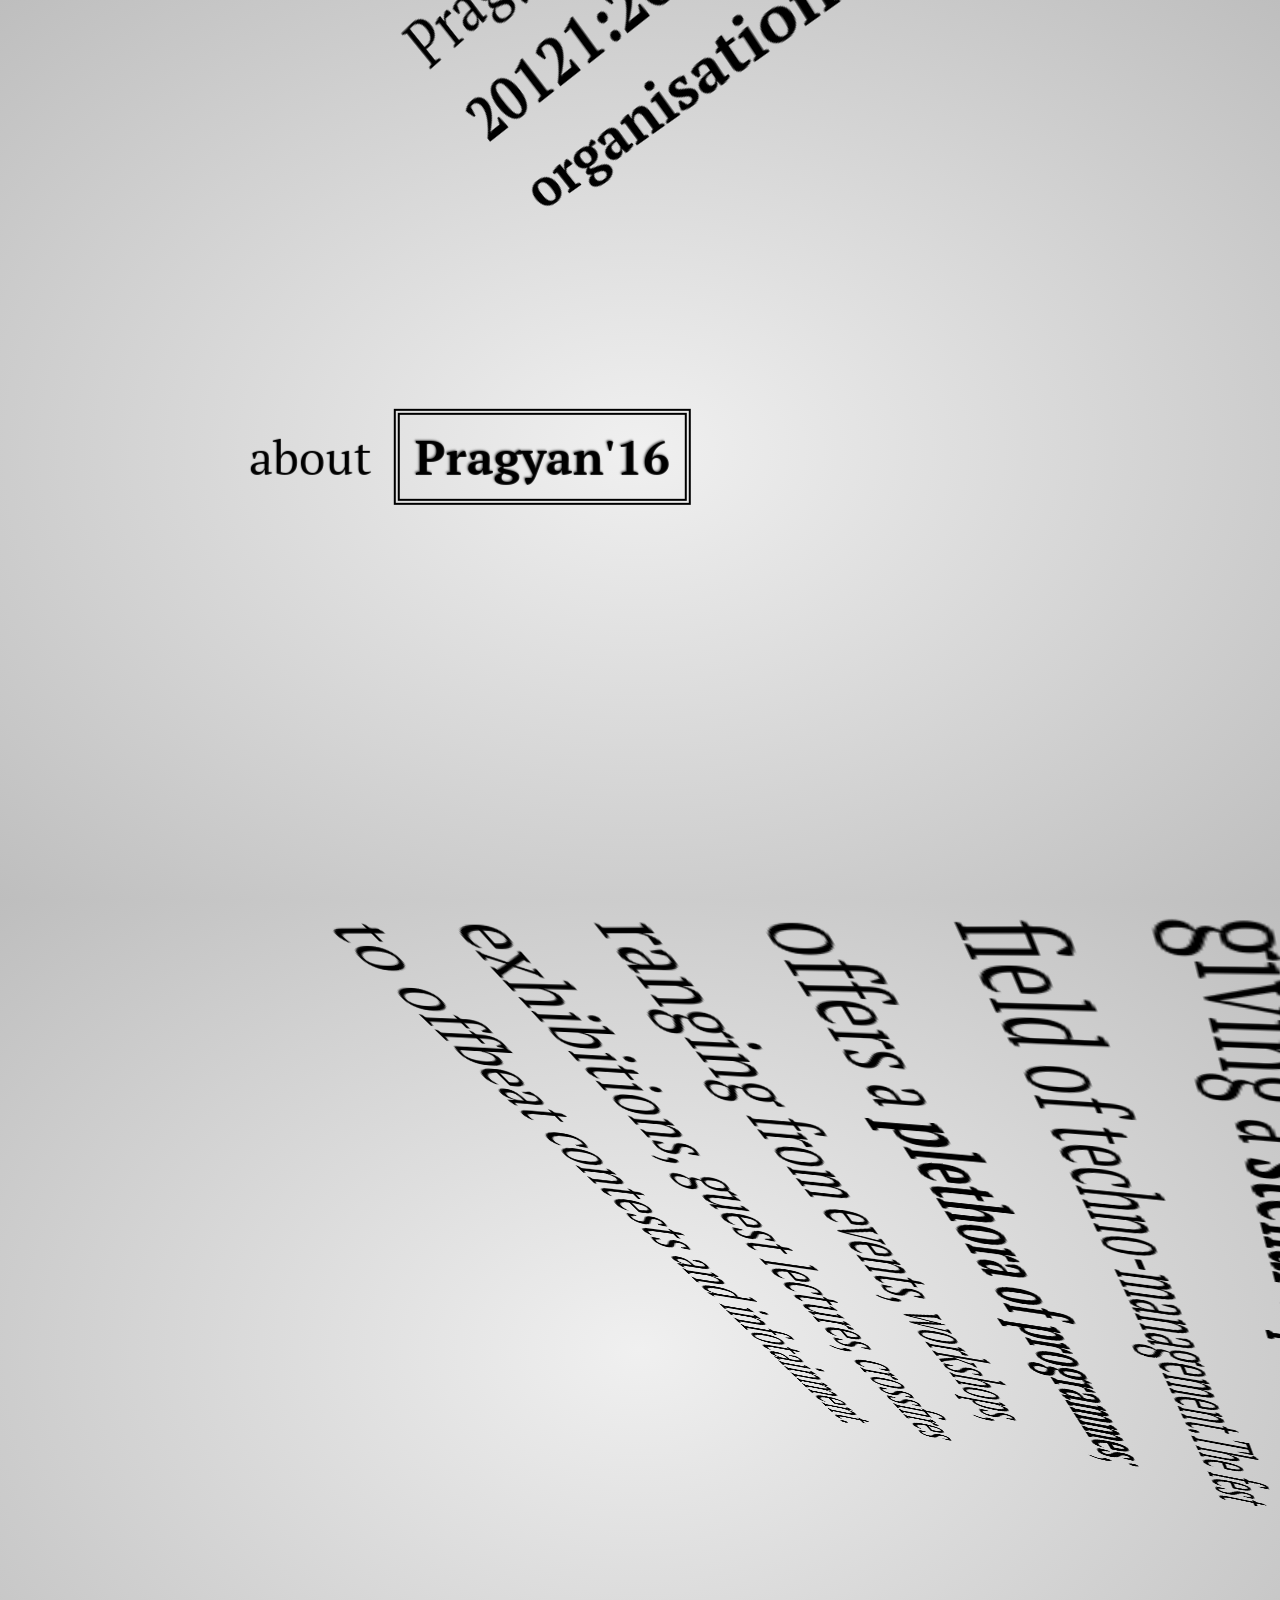
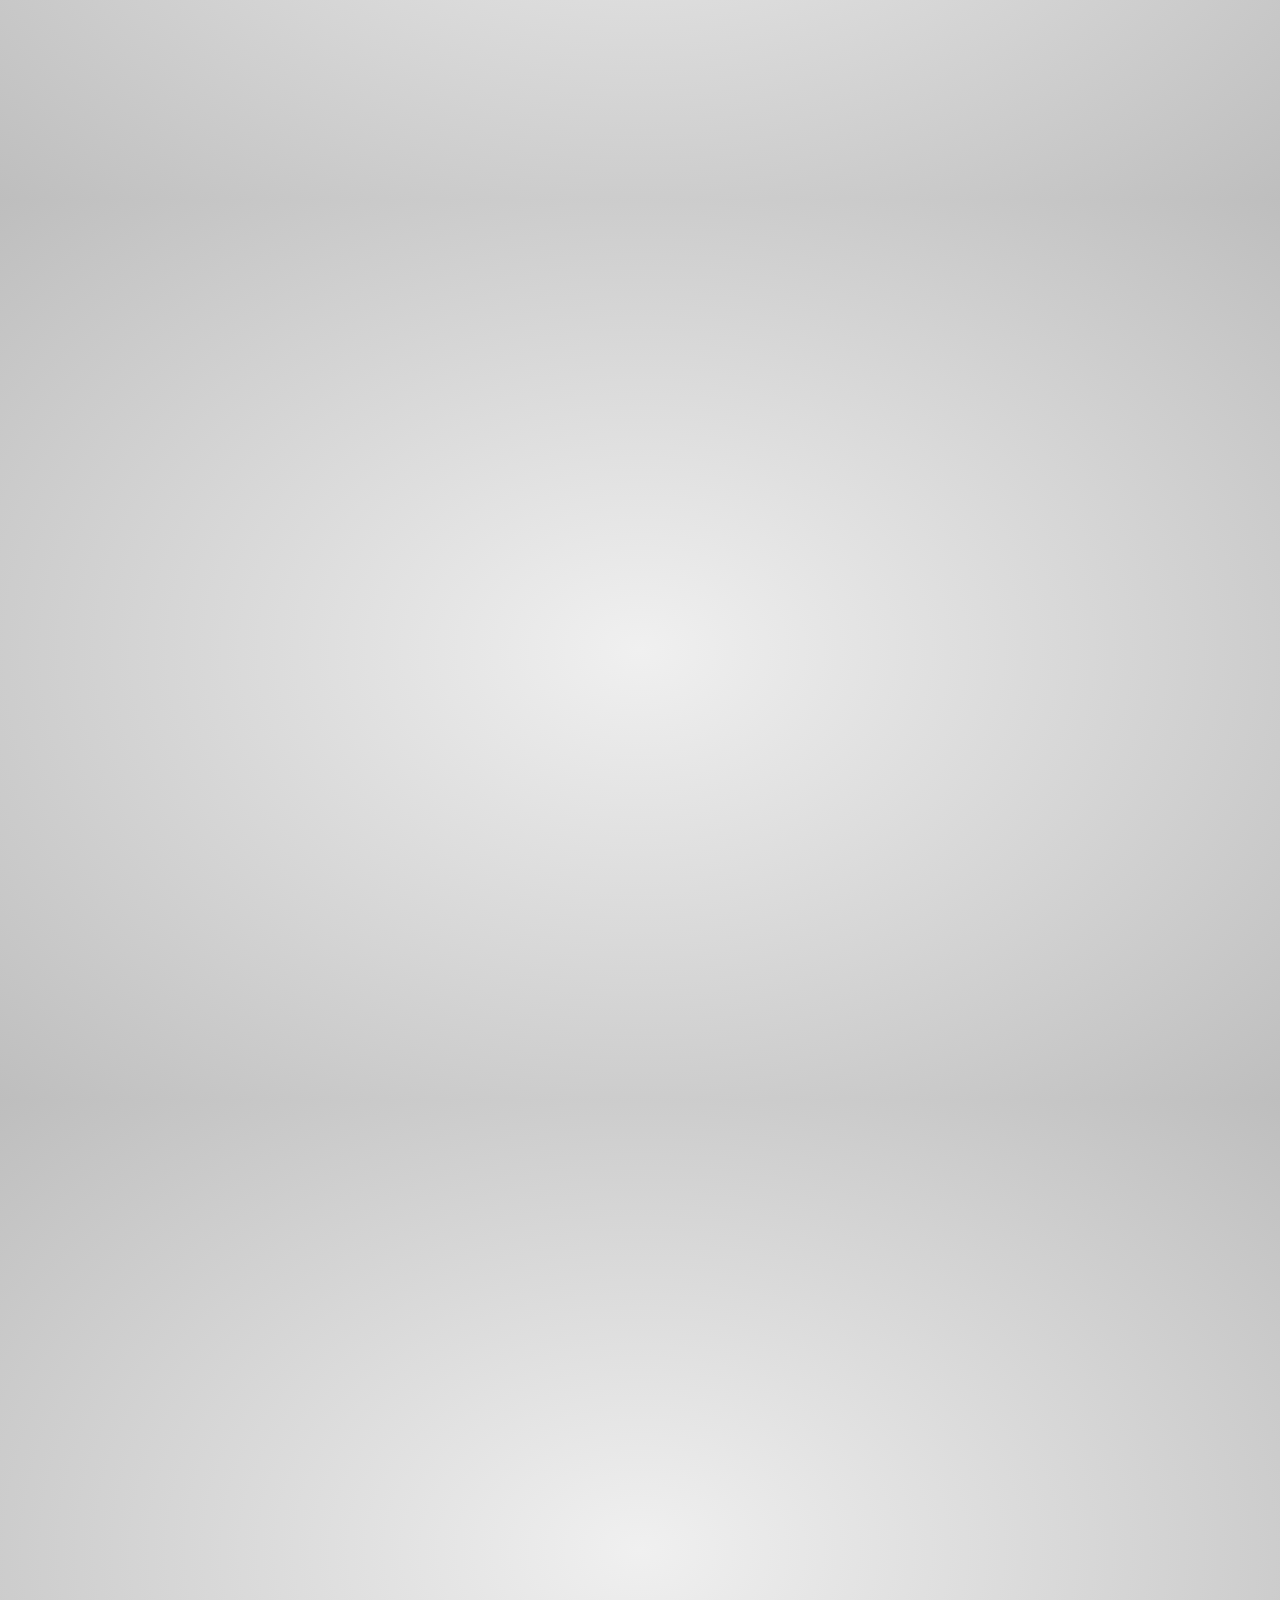
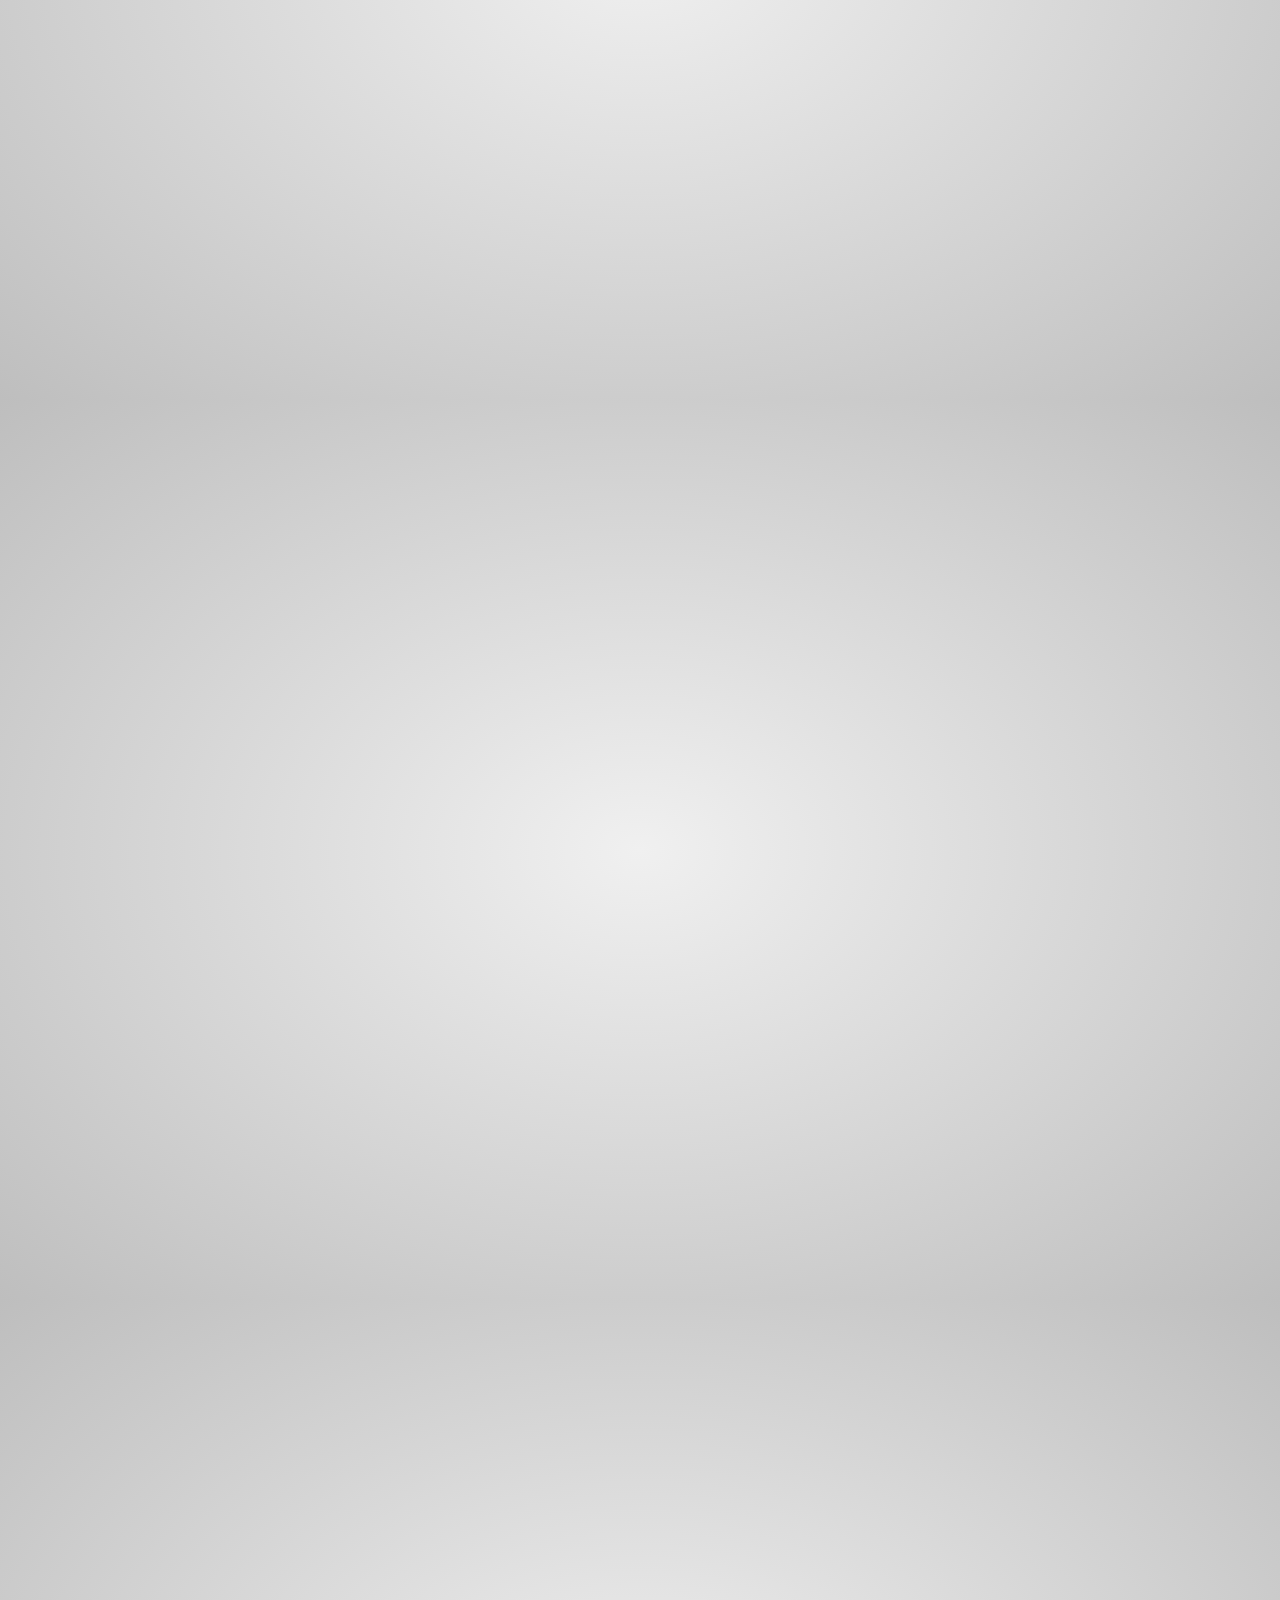
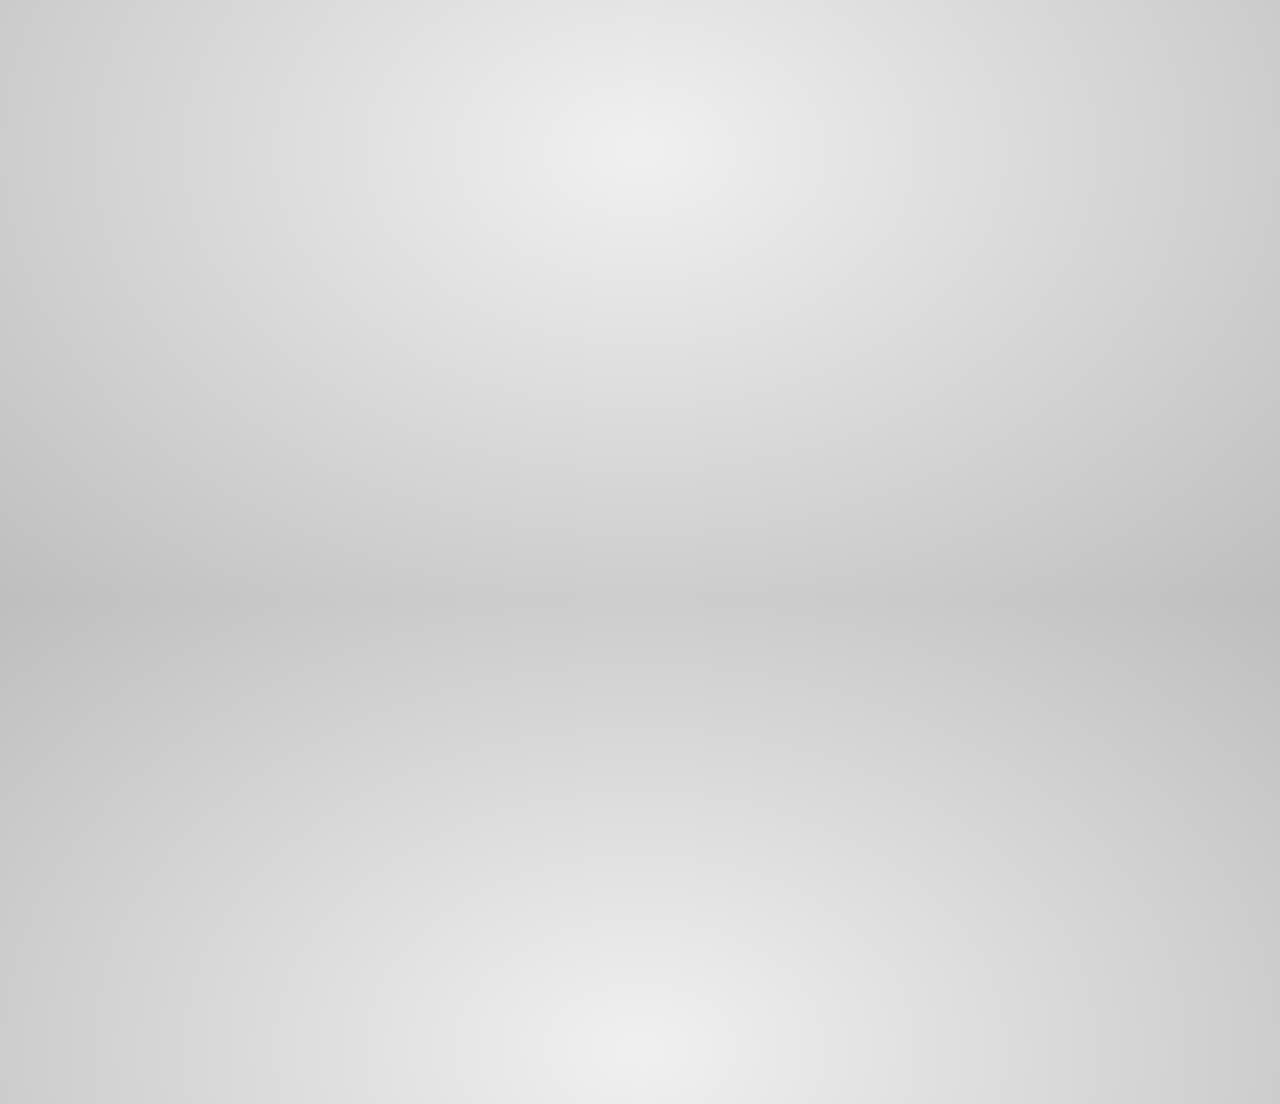
<file: about.html>
<!doctype html><html lang="en"><head> <meta charset="utf-8"/> <meta name="viewport" content="width=1024"/> <meta name="apple-mobile-web-app-capable" content="yes"/> <title>about pragyan</title> <meta name="description" content="Pragyan is an ISO 9001:2008 and ISO 20121:2012 certifiedstudent-run organisation."/> <meta name="author" content="Mradul Verma"/> <link href="http://fonts.googleapis.com/css?family=Open+Sans:regular,semibold,italic,italicsemibold|PT+Sans:400,700,400italic,700italic|PT+Serif:400,700,400italic,700italic" rel="stylesheet"/> <link href="css/impress.css" rel="stylesheet"/> </head><body><div class="fallback-message"> <p>Your browser <b>doesn't support the features required</b> by impress.js, so you are presented with a simplified version of this presentation.</p><p>For the best experience please use the latest <b>Chrome</b>, <b>Safari</b> or <b>Firefox</b> browser.</p></div><div id="impress"> <div id="about-pragyan" class="step" data-x="-1000" data-y="-1500" data-rotate-y="40" data-rotate="70"> <q>about <b><span class="pragyan"><a href="index.html"> Pragyan'16</a></span></b></q> </div><div class="step" data-x="-400" data-y="-1500" data-rotate-z="36"> <q>Pragyan is an <strong>ISO 9001:2008</strong> and <strong>ISO 20121:2012</strong> certified <strong>student-run organisation.</strong></q> </div><div class="step" data-x="1000" data-y="1500" data-rotate-y="70" data-z='300'> <q>As a <strong>techno-management fest</strong>, Pragyan has evolved into a significant embodiment that reveals to the <strong>world and students alike</strong>, the <strong>infinite opportunities in science and management.</strong></q> </div><div class="step" data-x="-3000" data-y="0" data-scale="4" data-z=-"5000" data-rotate-z="140"> <span>It is a <strong>four-day fest</strong> dedicated to giving a <strong>stellar experience</strong> in the field of techno-management.The fest offers a <strong>plethora of programmes</strong>; ranging from events, workshops, exhibitions, guest lectures, crossfires to offbeat contests and infotainment.</span> </div><div class="step" data-x="13600" data-y="3000" data-z="8000" data-rotate="90" data-rotate-z="63" data-rotate-y="96" data-scale="5"> <p>Attended by some of the most <strong>renown personalities</strong> of our time and with an international outreach in <strong>60 countries</strong>, Pragyan is a great platform for the realisation of dreams and new findings. </p></div><div class="step" data-x="8000" data-y="4200" data-z="-4000" data-rotate="180" data-scale="6"> <p>The <strong>talent</strong> displayed so far, promises not just a change in the future, but the <strong>future</strong> itself. Every edition of Pragyan has transcended its former and this tradition remains to continue into the future. </p></div>--> <div class="step" data-x="2825" data-y="2325" data-z="-3000" data-rotate="300" data-scale="1"> <p> We at Pragyan, are a committed and competitive team with an outlook to <strong>innovate and celebrate technology.</strong></p></div><div id="ing" class="step" data-x="3500" data-y="-8850" data-z="-5000" data-rotate="270" data-scale="6"> <p>We remain determined in our motive to pursue excellence towards the satisfaction of our participants and beneficiaries by providing quality services. We plan to achieve the same by constantly improving the quality of our events through innovation and by providing fair judgement.</p></div><div class="step" data-x="10000" data-y="-7300" data-scale="6"> <p>Conforming to the ISO 20121:2012 standards, Pragyan intends to be a <strong>sustainable event</strong>. Financially viable activities are carried out keeping in mind our environment and society by large. </p></div><div class="step" data-x="6300" data-y="-500" data-z="-7000" data-rotate="20" data-scale="4"> <q>Contributing to the society and bringing up viable solutions has remained the main idea of Pragyan. To achieve this goal, we also foster <strong>effective communication and promote professionalism</strong> amongst students of all ages.Thus, the promise of building a strong, innovative and sustainable world is kept every time.</q> </div><div class="step" data-x="2000" data-y="4000" data-scale="2" data-z="7000"> <p>Pragyan is unique as it believes in the creativity and power of man to think and <strong>conquer the impossible.</strong></p></div><div class="step" data-x="-2200" data-y="4300" data-z="-100" data-rotate-x="-40" data-rotate-y="10" data-scale="2"> <p>Pragyan's symbol - the <strong>wheel</strong> and this year, its theme: <strong>Mafia</strong>, represent the evolution of the world into infinite dimensions and ingenuity of complexity.</p></div><div class="step" data-x="3000" data-y="1500" data-rotate-z="9" data-rotate-y="63" data-scale="10"> <p><strong><em>Let's Fracternize! Let's Celebrate Technology!</em></strong></p></div></div><div class="hint"> <p>Use a spacebar or arrow keys to navigate</p></div><script>if ("ontouchstart" in document.documentElement){document.querySelector(".hint").innerHTML="<p>Tap on the left or right to navigate</p>";}</script> <script src="js/impress.js"></script><script>impress().init();</script> <script type="text/javascript" src="js/jquery-2.2.1.min.js"></script> <script type="text/javascript" src="js/main.js"></script></body></html>
</file>
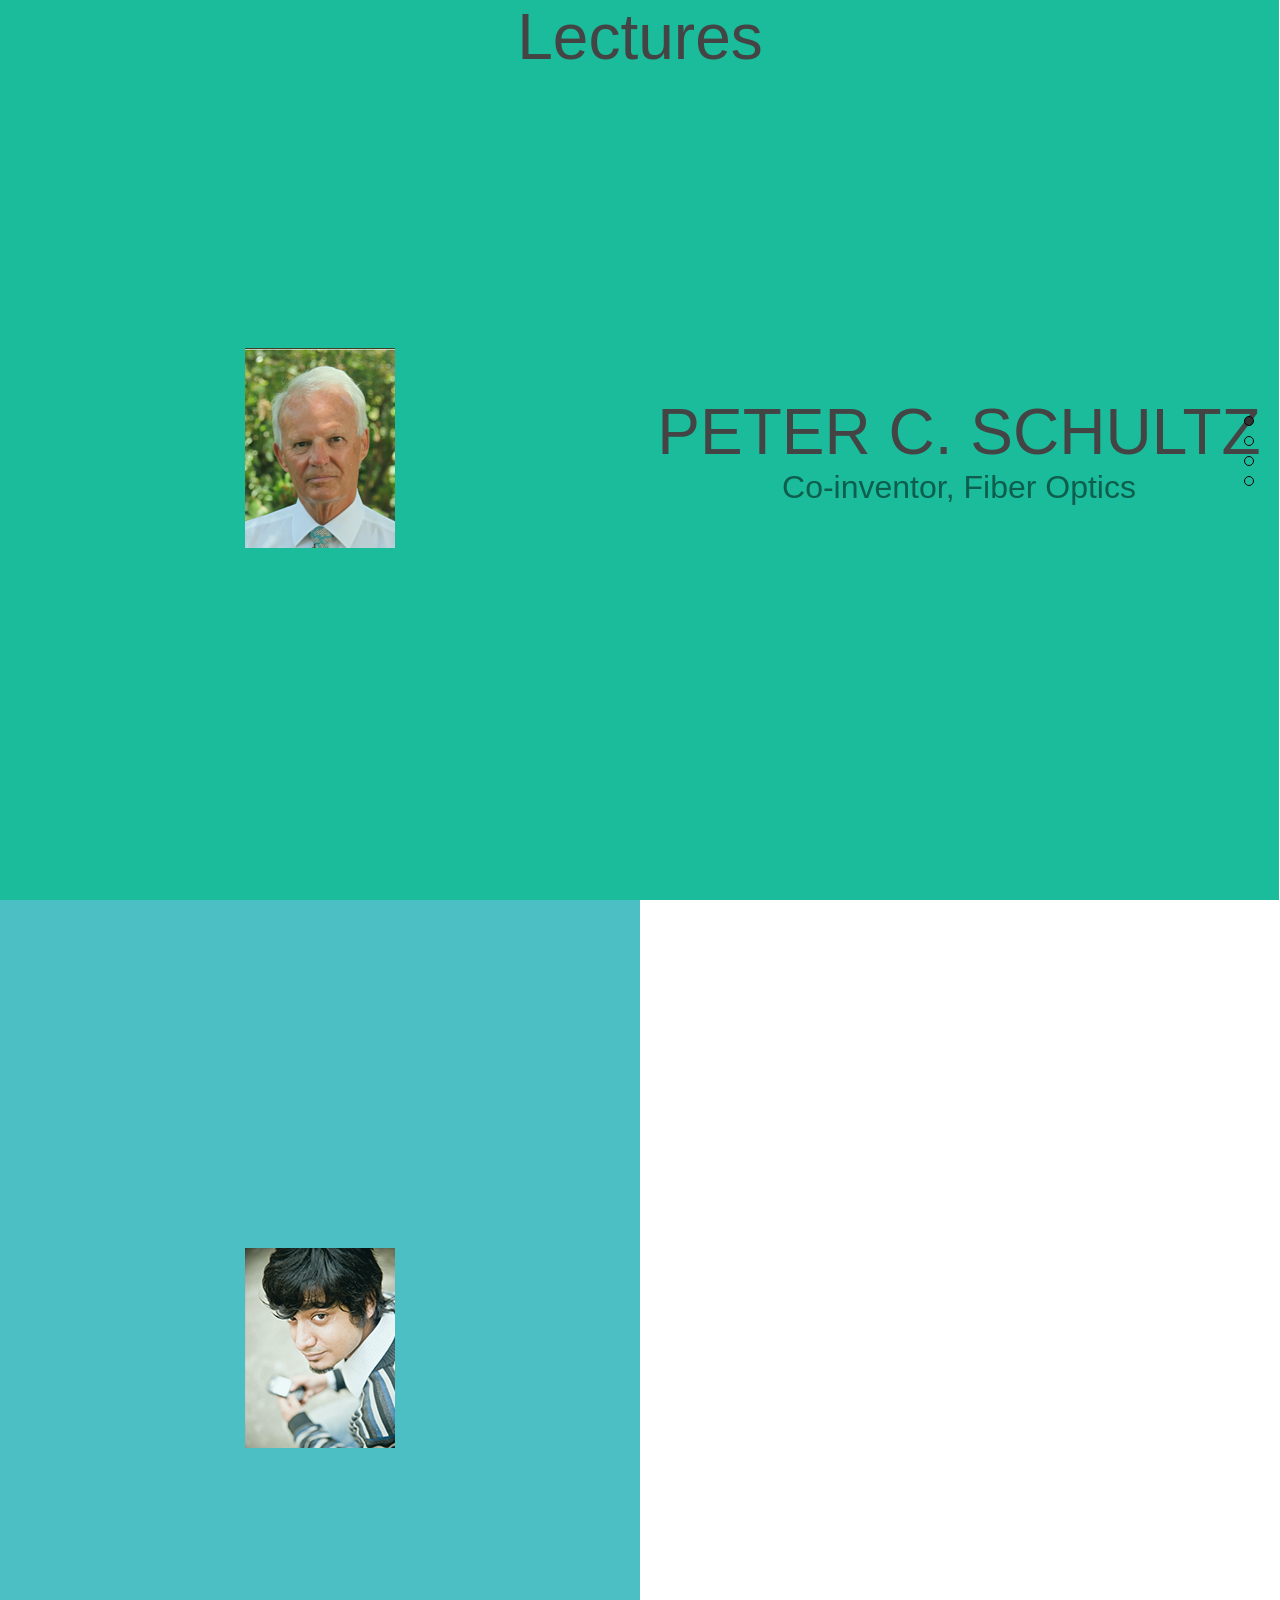
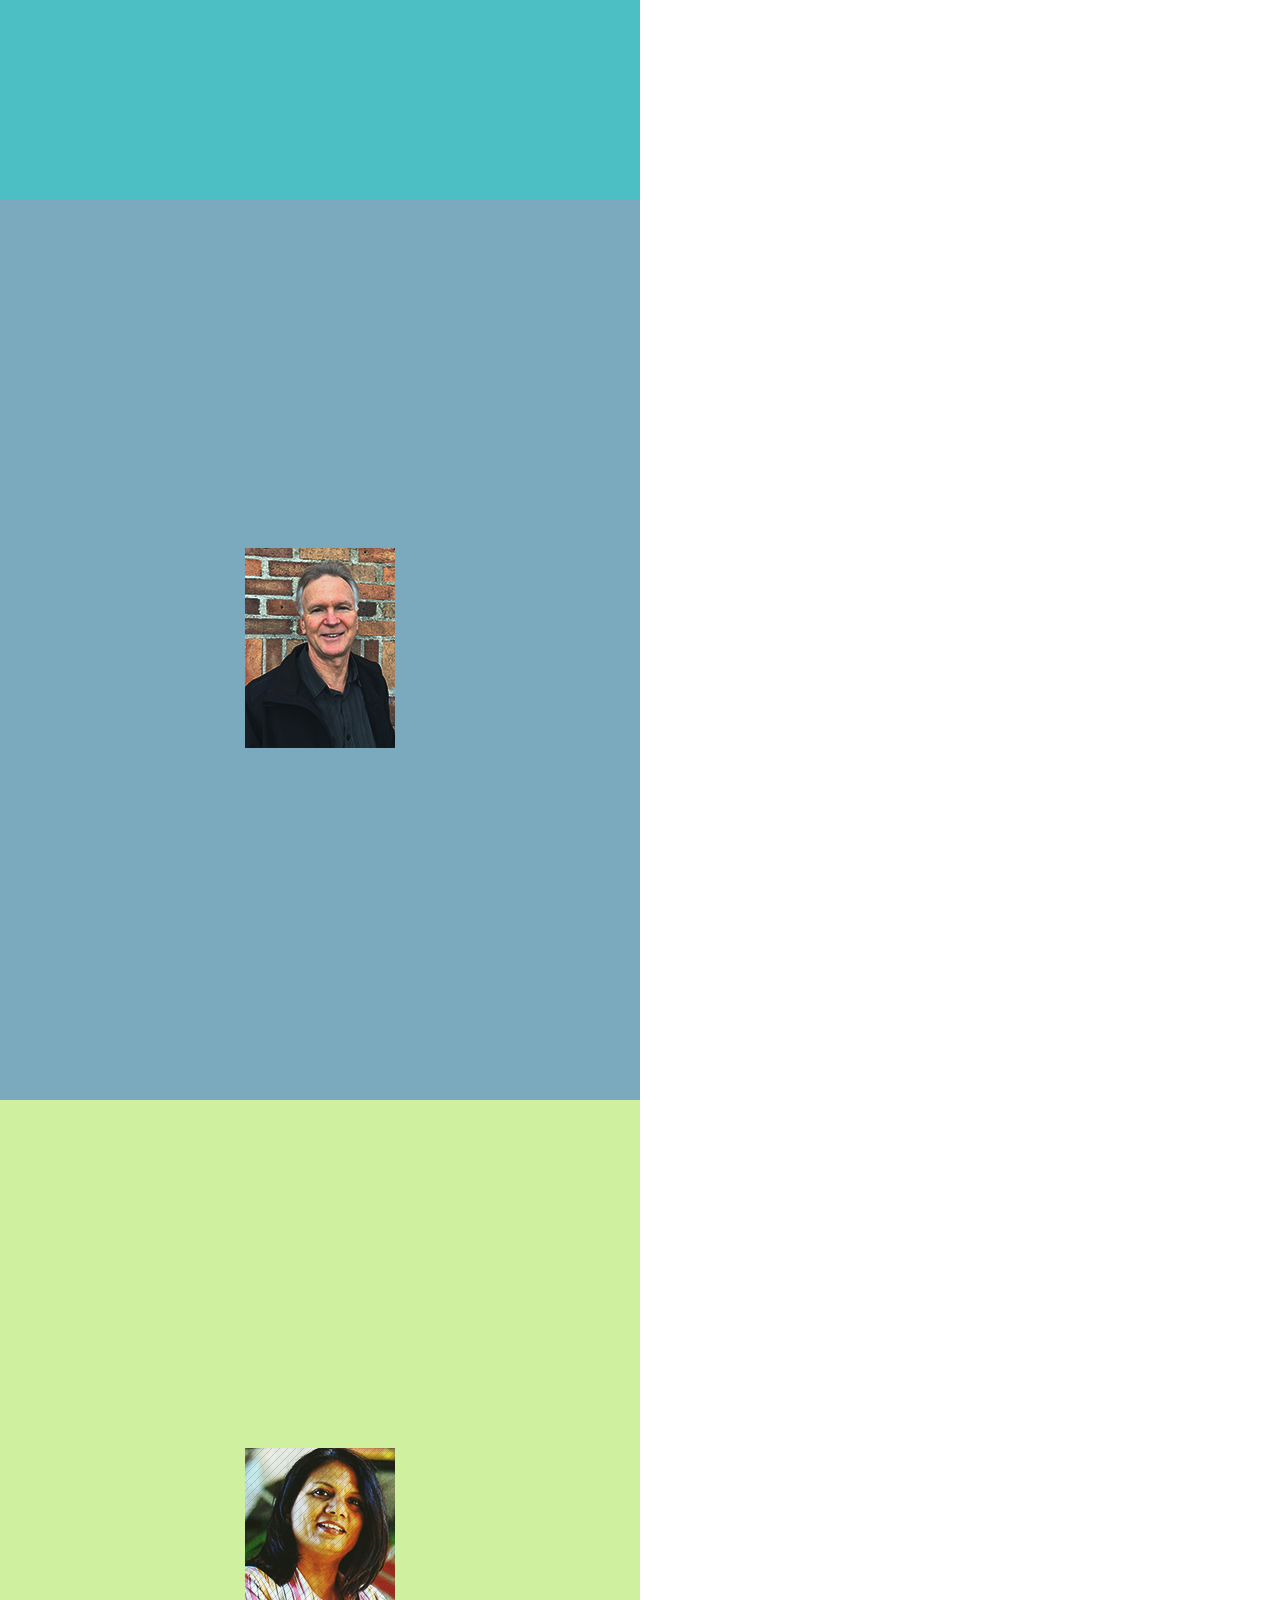
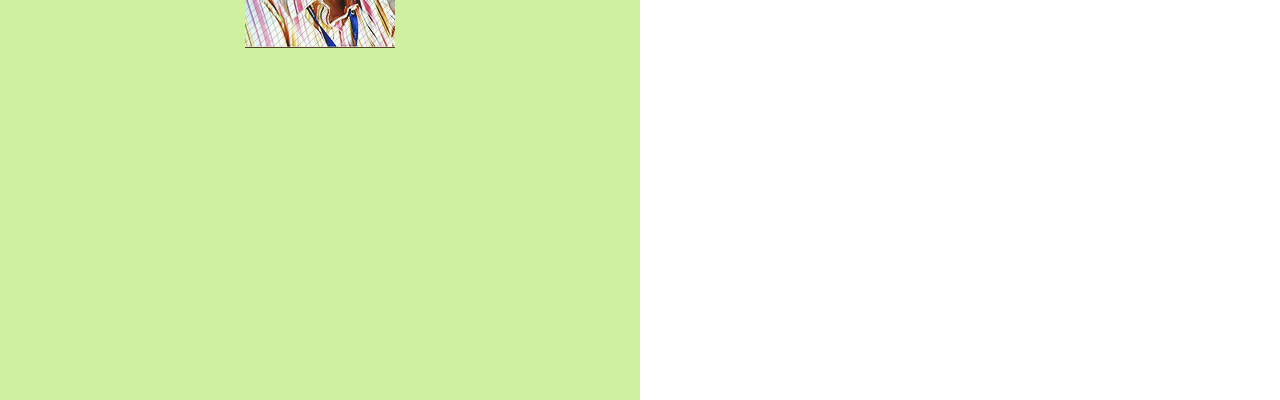
<file: lectures.html>
<!DOCTYPE html><html><head><meta http-equiv="Content-Type" content="text/html; charset=utf-8"/><title>Pragyan | Lectures</title><meta name="author" content="Mradul Verma"/><meta name="description" content="Pragyan is an ISO 9001:2008 and ISO 20121:2012 certifiedstudent-run organisation."/><link rel="stylesheet" type="text/css" href="css/jquery.multiscroll.css"/><link rel="stylesheet" type="text/css" href="css/lectures.css"/><script type="text/javascript" src="js/jquery-2.2.1.min.js"></script><script type="text/javascript" src="js/jquery.easings.min.js"></script><script type="text/javascript" src="js/jquery.multiscroll.min.js"></script><script type="text/javascript">$(document).ready(function(){$('#myContainer').multiscroll({sectionsColor: ['#1bbc9b', '#4BBFC3', '#7BAABE', '#cff09e'],anchors: ['first', 'second', 'third','fourth'],navigation: true,navigationTooltips: ['One', 'Two', 'Three', 'Four'],loopBottom: true,loopTop: true,sectionSelector: '.section',leftSelector: '.left',rightSelector: '.right',});});</script></head><h1 class="heading">Lectures</h1><div id="myContainer"><div class="left"><div class="section" id="left1"><img src="images/peter.jpg"></div><div class="section" id="left2"><img src="images/varun.jpg"></div><div class="section" id="left3"><img src="images/ralph.jpg"></div><div class="section" id="left4"><img src="images/archana.jpg"></div></div><div class="right"><div class="section" id="right1"><h1>PETER C. SCHULTZ</h1><p>Co-inventor, Fiber Optics</p></div><div class="section" id="right2"><h1>Varun Agarwal</h1><p>Entrepreneur</p></div><div class="section" id="right3"><h1>Ralph Leighton</h1><p>Biographer Of Richard Feynman</p></div><div class="section" id="right4"><h1>Archana Sharma</h1><p>Senior Scientist CERN</p></div></div></div></body></html><body>
</file>
<file: css/impress.css>
a,abbr,acronym,address,applet,article,aside,audio,b,big,blockquote,body,canvas,caption,center,cite,code,dd,del,details,dfn,div,dl,dt,em,embed,fieldset,figcaption,figure,footer,form,h1,h2,h3,h4,h5,h6,header,hgroup,html,i,iframe,img,ins,kbd,label,legend,li,mark,menu,nav,object,ol,output,p,pre,q,ruby,s,samp,section,small,span,strike,strong,sub,summary,sup,table,tbody,td,tfoot,th,thead,time,tr,tt,u,ul,var,video{margin:0;padding:0;border:0;font:inherit;vertical-align:baseline}article,aside,details,figcaption,figure,footer,header,hgroup,menu,nav,section{display:block}body{line-height:1;font-family:'PT Sans',sans-serif;min-height:740px;background:#d7d7d7;background:-webkit-gradient(radial,50% 50%,0,50% 50%,500,from(#f0f0f0),to(#bebebe));background:-webkit-radial-gradient(#f0f0f0,#bebebe);background:-moz-radial-gradient(#f0f0f0,#bebebe);background:-ms-radial-gradient(#f0f0f0,#bebebe);background:-o-radial-gradient(#f0f0f0,#bebebe);background:radial-gradient(#f0f0f0,#bebebe)}ol,ul{list-style:none}blockquote,q{quotes:none}blockquote:after,blockquote:before,q:after,q:before{content:'';content:none}table{border-collapse:collapse;border-spacing:0}b,strong{font-weight:700}em,i{font-style:italic}a{color:inherit;text-decoration:none;padding:0 .1em;background:rgba(255,255,255,.5);text-shadow:-1px -1px 2px rgba(100,100,100,.9);border-radius:.2em;-webkit-transition:.5s;-moz-transition:.5s;-ms-transition:.5s;-o-transition:.5s;transition:.5s}a:focus,a:hover{background:rgba(255,255,255,1);text-shadow:-1px -1px 2px rgba(100,100,100,.5)}.fallback-message{font-family:sans-serif;line-height:1.3;width:780px;padding:10px 10px 0;margin:20px auto;border:1px solid #E4C652;border-radius:10px;background:#EEDC94}.fallback-message p{margin-bottom:10px}.impress-supported .fallback-message{display:none}.step{position:relative;width:900px;padding:40px;margin:20px auto;-webkit-box-sizing:border-box;-moz-box-sizing:border-box;-ms-box-sizing:border-box;-o-box-sizing:border-box;box-sizing:border-box;font-family:'PT Serif',georgia,serif;font-size:48px;line-height:1.5}/ .impress-enabled .step{margin:0;opacity:.3;-webkit-transition:opacity 1s;-moz-transition:opacity 1s;-ms-transition:opacity 1s;-o-transition:opacity 1s;transition:opacity 1s}.impress-enabled .step.active{opacity:1}.slide{display:block;width:900px;height:700px;padding:40px 60px;background-color:#fff;border:1px solid rgba(0,0,0,.3);border-radius:10px;box-shadow:0 2px 6px rgba(0,0,0,.1);color:#666;text-shadow:0 2px 2px rgba(0,0,0,.1);font-family:'Open Sans',Arial,sans-serif;font-size:30px;line-height:36px;letter-spacing:-1px}.hint,.slide q{font-size:50px}.slide q{display:block;line-height:72px;margin-top:100px}.slide q strong{white-space:nowrap}.hint{display:none;position:fixed;left:0;right:0;bottom:200px;background:rgba(0,0,0,.5);color:#EEE;text-align:center;padding:20px;z-index:100;opacity:0;-webkit-transform:translateY(400px);-moz-transform:translateY(400px);-ms-transform:translateY(400px);-o-transform:translateY(400px);transform:translateY(400px);-webkit-transition:opacity 1s,-webkit-transform .5s 1s;-moz-transition:opacity 1s,-moz-transform .5s 1s;-ms-transition:opacity 1s,-ms-transform .5s 1s;-o-transition:opacity 1s,-o-transform .5s 1s;transition:opacity 1s,transform .5s 1s}.impress-enabled .hint{display:block}.impress-enabled{pointer-events:none}.impress-enabled #impress{pointer-events:auto}.pragyan{border-style:double;border-width:6px;margin:10px;padding:10px}.pragyan>a{background-color:transparent}
</file>
<file: css/lectures.css>
blockquote,body,dd,div,dl,dt,fieldset,form,h1,h2,h3,h4,h5,h6,input,li,ol,p,pre,td,textarea,th,ul{margin:0;padding:0}a{text-decoration:none}table{border-spacing:0}abbr,acronym,fieldset,img{border:0}address,caption,cite,code,dfn,em,strong,th,var{font-weight:400;font-style:normal}strong{font-weight:700}ol,ul{list-style:none}caption,th{text-align:left}.heading,.ms-section{text-align:center}h1,h2,h3,h4,h5,h6{font-weight:400;font-size:100%;color:#444}q:after,q:before{content:''}body{font-family:arial,helvetica;color:#333;color:rgba(0,0,0,.5)}h1{font-size:4em}p{font-size:2em}.heading{z-index:1;position:fixed;width:100%;text-decoration:italic}img{opacity:.9}
</file>
